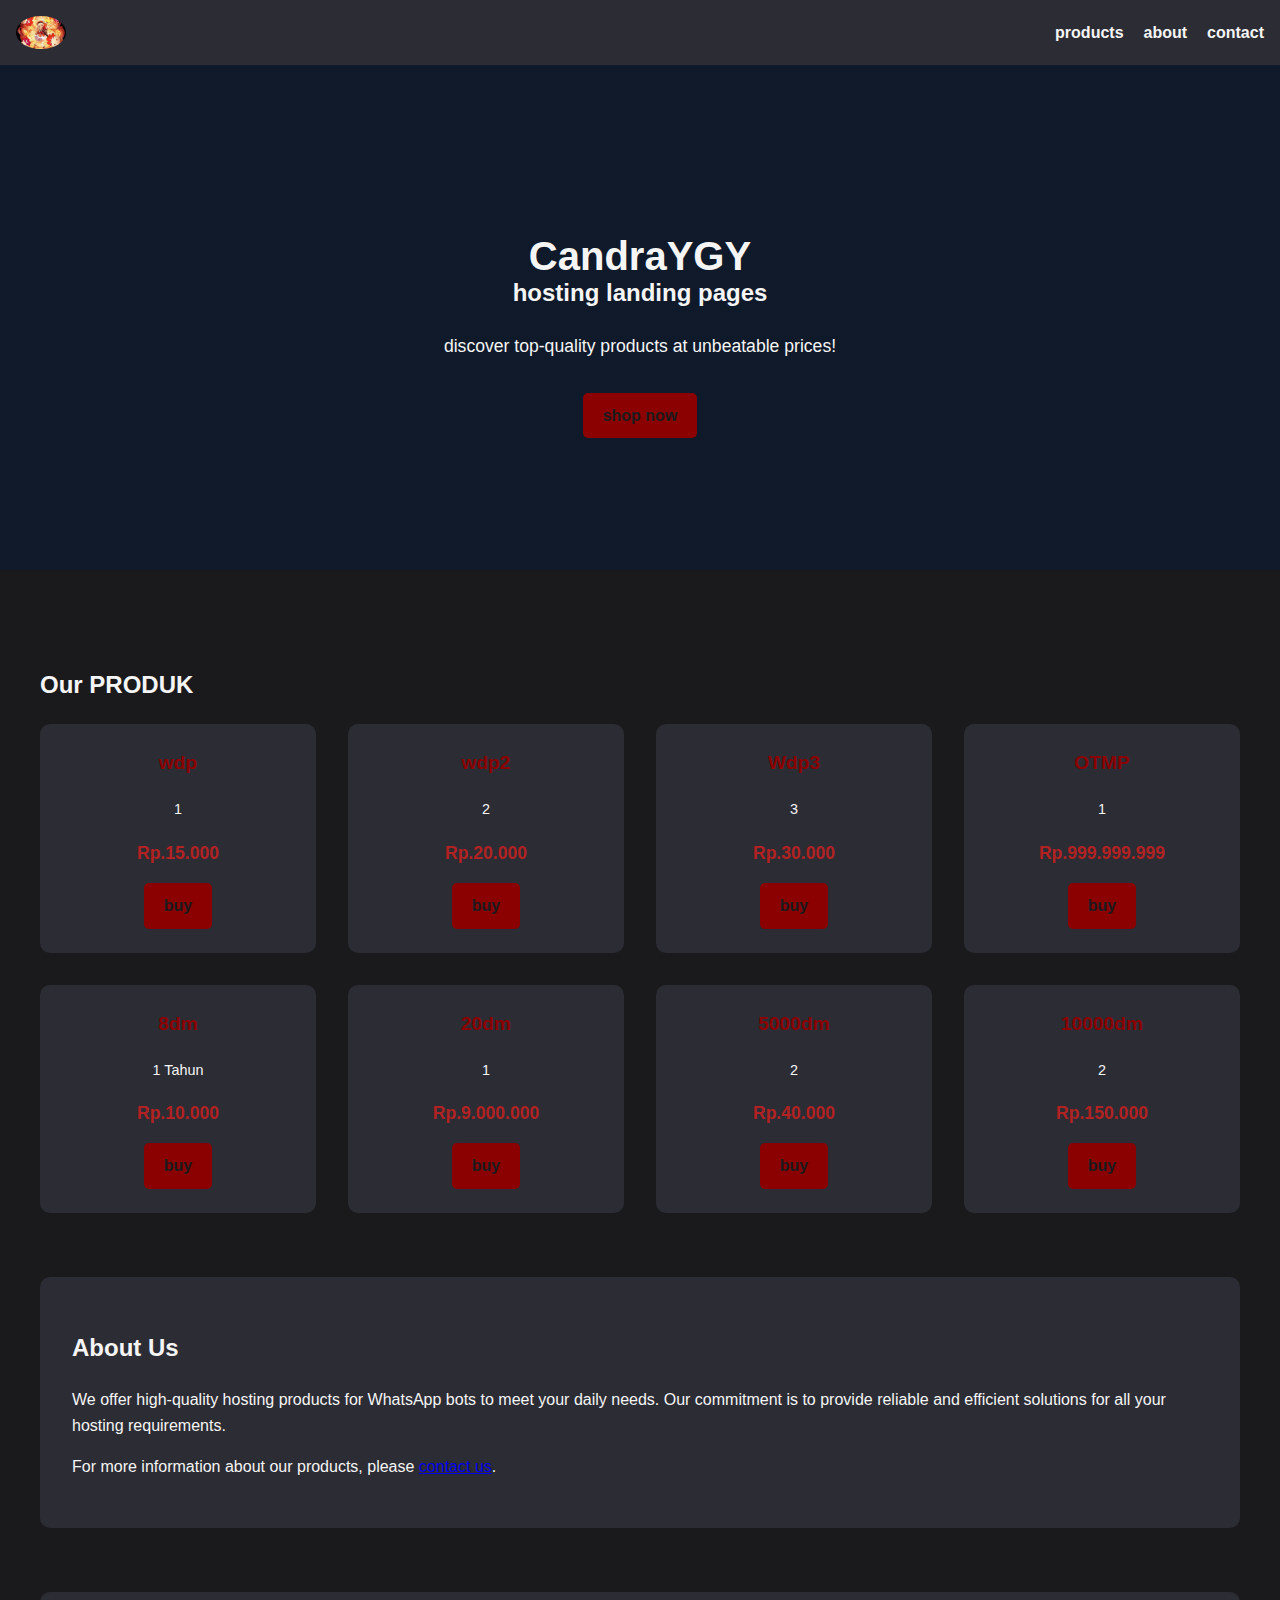
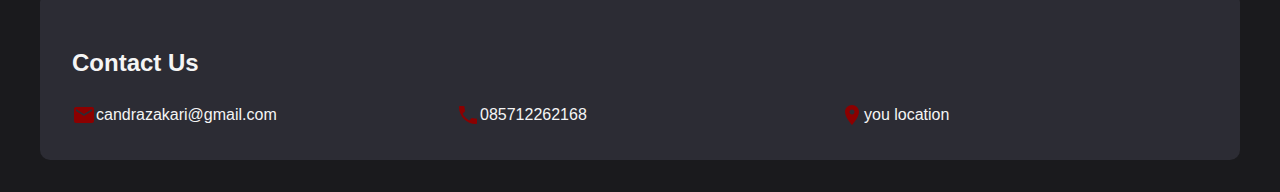
<file: index.html>
<!DOCTYPE html>
<html lang="id">
<head>
    <meta charset="UTF-8">
    <meta name="viewport" content="width=device-width, initial-scale=1.0">
    <title>Candraygy</title>
    <link rel="icon" href="https://telegra.ph/file/8c2a1ea6bbe76afef2002.jpg" type="image/x-icon">
    <link rel="stylesheet" href="style.css">
</head>
<body>
    <header>
        <img src="bgatas.jpg" alt="Candrashop Logo" class="logo">
        <nav>
            <ul>
                <li><a href="#products">products</a></li>
                <li><a href="#about">about</a></li>
                <li><a href="#contact">contact</a></li>
            </ul>
        </nav>
    </header>

    <div class="hero">
        <div class="container">
            <h1 class="judul">CandraYGY</h1><h2 class="subjudul">hosting landing pages</h2>
            <p>discover top-quality products at unbeatable prices!</p>
            <a href="#products" class="cta-button">shop now</a>
        </div>
    </div>

    <main class="container">
   <section id="products" class="product-section">
    <h2>Our PRODUK</h2>
    <div class="product-grid">
        <div class="product">
            <h3>wdp</h3>
            <p>1</p>
            <p class="price">Rp.15.000</p>
            <a href="https://wa.me/6285712262168" class="cta-button">buy</a>
        </div>
        <div class="product">
            <h3>wdp2</h3>
            <p>2</p>
            <p class="price">Rp.20.000</p>
            <a href="https://wa.me/6285712262168" class="cta-button">buy</a>
        </div>
        <div class="product">
            <h3>Wdp3</h3>
            <p>3</p>
            <p class="price">Rp.30.000</p>
            <a href="https://wa.me/6285712262168" class="cta-button">buy</a>
        </div>
        <div class="product">
            <h3>OTMP</h3>
            <p>1</p>
            <p class="price">Rp.999.999.999</p>
            <a href="https://wa.me/6285712262168" class="cta-button">buy</a>
        </div>
        <div class="product">
            <h3>8dm</h3>
            <p>1 Tahun</p>
            <p class="price">Rp.10.000</p>
            <a href="https://wa.me/6285712262168" class="cta-button">buy</a>
        </div>
        <div class="product">
            <h3>20dm</h3>
            <p>1</p>
            <p class="price">Rp.9.000.000</p>
            <a href="https://wa.me/6285712262168" class="cta-button">buy</a>
        </div>
        <div class="product">
            <h3>5000dm</h3>
            <p>2</p>
            <p class="price">Rp.40.000</p>
            <a href="https://wa.me/6285712262168" class="cta-button">buy</a>
        </div>
        <div class="product">
            <h3>10000dm</h3>
            <p>2</p>
            <p class="price">Rp.150.000</p>
            <a href="https://wa.me/6285712262168" class="cta-button">buy</a>
        </div>
    </div>
</section>

        <section id="about" class="about-section">
            <h2>About Us</h2>
            <p>We offer high-quality hosting products for WhatsApp bots to meet your daily needs. Our commitment is to provide reliable and efficient solutions for all your hosting requirements.</p>
            <p>For more information about our products, please <a href="https://wa.me/">contact us</a>.</p>
        </section>

<section id="contact" class="contact-section">
        <h2>Contact Us</h2>
        <div class="contact-info">
            <div class="contact-item">
                <a href="mailto:DanzzOfficialv1@gmail.com">
                    <svg class="contact-icon" viewBox="0 0 24 24">
                        <path d="M20 4H4c-1.1 0-1.99.9-1.99 2L2 18c0 1.1.9 2 2 2h16c1.1 0 2-.9 2-2V6c0-1.1-.9-2-2-2zm0 4l-8 5-8-5V6l8 5 8-5v2z"/>
                    </svg>
                    <span>candrazakari@gmail.com</span>
                </a>
            </div>
            <div class="contact-item">
                <a href="https://wa.me/">
                    <svg class="contact-icon" viewBox="0 0 24 24">
                        <path d="M6.62 10.79c1.44 2.83 3.76 5.14 6.59 6.59l2.2-2.2c.27-.27.67-.36 1.02-.24 1.12.37 2.33.57 3.57.57.55 0 1 .45 1 1V20c0 .55-.45 1-1 1-9.39 0-17-7.61-17-17 0-.55.45-1 1-1h3.5c.55 0 1 .45 1 1 0 1.25.2 2.45.57 3.57.11.35.03.74-.25 1.02l-2.2 2.2z"/>
                    </svg>
                    <span>085712262168</span>
                </a>
            </div>
            <div class="contact-item">
                <a href="https://www.google.com/maps/search/?api=1&query=Indonesia" target="_blank">
                    <svg class="contact-icon" viewBox="0 0 24 24">
                        <path d="M12 2C8.13 2 5 5.13 5 9c0 5.25 7 13 7 13s7-7.75 7-13c0-3.87-3.13-7-7-7zm0 9.5c-1.38 0-2.5-1.12-2.5-2.5s1.12-2.5 2.5-2.5 2.5 1.12 2.5 2.5-1.12 2.5-2.5 2.5z"/>
                    </svg>
                    <span>you location</span>
                </a>
            </div>
        </div>
    </section>
</main>



</body>
</html>
</file>
<file: style.css>
:root {
   --color-bg: #1a1a1d;
   --color-text: #f5f5f5;
   --color-primary: #8b0000;
   --color-secondary: #b22222;
   --color-tertiary: #dc143c;
   --color-surface: #2c2c34;
}
/*PILIH WARNA SESUAI MOOD KALIAN*/
        body {
            font-family: 'Segoe UI', Tahoma, Geneva, Verdana, sans-serif;
            line-height: 1.6;
            margin: 0;
            padding: 0;
            background-color: var(--color-bg);
            color: var(--color-text);
        }
        header {
            background-color: var(--color-surface);
            padding: 1rem;
            display: flex;
            justify-content: space-between;
            align-items: center;
            position: sticky;
            top: 0;
            z-index: 1000;
        }
        .logo {
            width: 50px;
            height: auto;
            border-radius: 50%;
        }
        nav ul {
            list-style-type: none;
            padding: 0;
            margin: 0;
            display: flex;
        }
        nav ul li {
            margin-left: 20px;
        }
        nav ul li a {
            color: var(--color-text);
            text-decoration: none;
            font-weight: bold;
            transition: color 0.3s;
        }
        nav ul li a:hover {
            color: var(--color-primary);
        }
        .container {
            max-width: 1200px;
            margin: 0 auto;
            padding: 2rem;
        }
        .hero.hero {
            background-image: linear-gradient(rgba(10, 25, 47, 0.7), rgba(10, 25, 47, 0.7)), url('https://telegra.ph/file/f4b0d0c1b853576a35808.jpg');
            background-size: cover;
            background-position: center;
            text-align: center;
            padding: 100px 0;
            color: var(--color-text);
            }


        footer a {
            color: var(--color-primary);
            text-decoration: none;
        }
        footer a:hover {
            text-decoration: underline;
        }
        .hero h1 {
            font-size: 2.5rem;
            margin-bottom: 1rem;
        }
        .hero p {
            font-size: 1.1rem;
            margin-bottom: 2rem;
        }
        .cta-button {
            display: inline-block;
            background-color: var(--color-primary);
            color: var(--color-bg);
            padding: 10px 20px;
            text-decoration: none;
            border-radius: 5px;
            font-size: 1rem;
            font-weight: bold;
            transition: background-color 0.3s;
        }
        .cta-button:hover {
            background-color: var(--color-secondary);
        }
        .product-section {
            margin-top: 4rem;
        }
        .product-grid {
            display: grid;
            grid-template-columns: repeat(auto-fit, minmax(250px, 1fr));
            gap: 2rem;
        }
        .product {
            background-color: var(--color-surface);
            border-radius: 10px;
            padding: 1.5rem;
            text-align: center;
            transition: transform 0.3s;
        }
        .product:hover {
            transform: translateY(-5px);
        }
        .product h3 {
            color: var(--color-primary);
            margin-top: 0;
            font-size: 1.2rem;
        }
        .product p {
            margin-bottom: 1rem;
            font-size: 0.9rem;
        }
        .product .price {
            font-size: 1.1rem;
            font-weight: bold;
            color: var(--color-secondary);
        }
        .about-section, .contact-section {
            margin-top: 4rem;
            background-color: var(--color-surface);
            padding: 2rem;
            border-radius: 10px;
        }
        .contact-info {
            display: grid;
            grid-template-columns: repeat(auto-fit, minmax(200px, 1fr));
            gap: 1rem;
            margin-top: 1rem;
        }
        .contact-item {
            display: flex;
            align-items: center;
            gap: 10px;
        }
        .contact-icon {
            width: 24px;
            height: 24px;
            fill: var(--color-primary);
        }
        footer {
            background-color: var(--color-surface);
            color: var(--color-text);
            text-align: center;
            padding: 1rem;
            margin-top: 4rem;
        }
        @media (max-width: 768px) {
            .hero h1 {
                font-size: 2rem;
            }
            .hero p {
                font-size: 1rem;
            }
            .product-grid {
                grid-template-columns: 1fr;
            }
        }
        .contact-item a {
            color: var(--color-text);
            text-decoration: none;
            display: flex;
            align-items: center;
        }
        .contact-item a:hover {
            color: var(--color-primary);
        }
        .social-icons {
            display: flex;
            justify-content: center;
            gap: 1rem;
            margin-top: 1rem;
        }
        .social-icon {
            width: 24px;
            height: 24px;
            fill: var(--color-text);
        }
        .social-icon:hover {
            fill: var(--color-primary);
        }
        .hero {
            background-image: linear-gradient(rgba(10, 25, 47, 0.7), rgba(10, 25, 47, 0.7)), url('https://telegra.ph/file/375281195e05c820fa221.jpg');
            background-size: cover;
            background-position: center;
            background-repeat: no-repeat;
            text-align: center;
            padding: 100px 0;
            color: var(--color-text);
        }
        @media (max-width: 768px) {
            .hero {
                background-size: contain;
            }
        }
        .judul .subjudul {
            margin: 0;
            padding: 0;
        }
        .subjudul {
            margin-top: -30px;
        }
</file>
